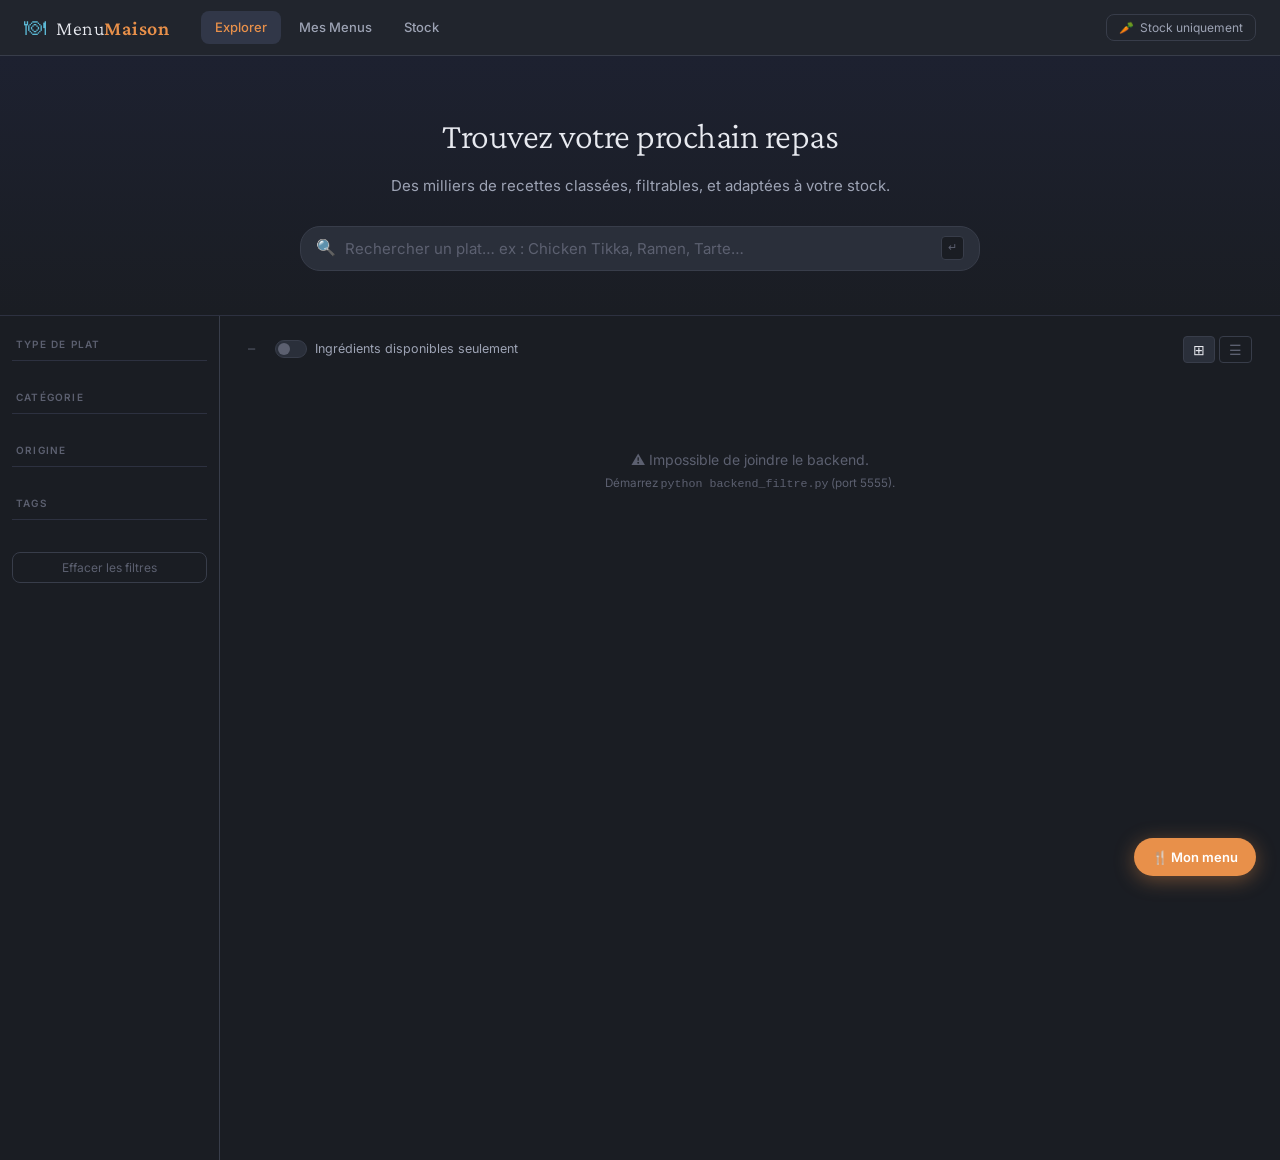
<file: frontend/index.html>
<!DOCTYPE html>
<html lang="fr">
<head>
  <meta charset="UTF-8">
  <meta name="viewport" content="width=device-width, initial-scale=1.0">
  <title>Menu Maison</title>
  <link rel="preconnect" href="https://fonts.googleapis.com">
  <link rel="preconnect" href="https://fonts.gstatic.com" crossorigin>
  <link href="https://fonts.googleapis.com/css2?family=Crimson+Pro:ital,wght@0,300;0,400;0,600;1,400&family=JetBrains+Mono:wght@400;500&family=Inter:wght@300;400;500;600&display=swap" rel="stylesheet">
  <link rel="stylesheet" href="./src/css/styles.css">
</head>
<body>

  <!-- ── HEADER ──────────────────────────────────────────────────────── -->
  <header class="site-header">
    <a class="logo" href="index.html">
      <span class="logo-icon">🍽</span>
      <span class="logo-text">Menu<strong>Maison</strong></span>
    </a>
    <nav class="header-nav">
      <a href="index.html" class="nav-link active">Explorer</a>
      <a href="menu.html"  class="nav-link">Mes Menus</a>
      <a href="stock.html" class="nav-link">Stock</a>
    </nav>
    <div class="header-right">
      <button class="btn-stock-toggle" id="stockToggleHeader" title="Afficher selon mon stock">
        <span class="icon">🥕</span> Stock uniquement
      </button>
    </div>
  </header>

  <!-- ── HERO ─────────────────────────────────────────────────────────── -->
  <section class="hero">
    <div class="hero-inner">
      <h1>Trouvez votre prochain repas</h1>
      <p>Des milliers de recettes classées, filtrables, et adaptées à votre stock.</p>
      <div class="search-bar-wrap">
        <span class="search-icon">🔍</span>
        <input type="text" id="searchInput" class="search-input"
               placeholder="Rechercher un plat… ex : Chicken Tikka, Ramen, Tarte…"
               autocomplete="off" spellcheck="false">
        <kbd class="search-shortcut">↵</kbd>
      </div>
    </div>
  </section>

  <!-- ── MAIN LAYOUT ─────────────────────────────────────────────────── -->
  <div class="layout">

    <!-- Sidebar filtres -->
    <aside class="sidebar" id="sidebar">
      <div class="sidebar-section">
        <h3 class="sidebar-title">Type de plat</h3>
        <div class="filter-group" id="filterType"></div>
      </div>
      <div class="sidebar-section">
        <h3 class="sidebar-title">Catégorie</h3>
        <div class="filter-group scrollable" id="filterCategorie"></div>
      </div>
      <div class="sidebar-section">
        <h3 class="sidebar-title">Origine</h3>
        <div class="filter-group scrollable" id="filterPays"></div>
      </div>
      <div class="sidebar-section">
        <h3 class="sidebar-title">Tags</h3>
        <div class="filter-group scrollable" id="filterTag"></div>
      </div>
      <button class="btn-clear-filters" id="clearFilters">Effacer les filtres</button>
    </aside>

    <!-- Content -->
    <main class="content" id="mainContent">

      <!-- Toolbar -->
      <div class="toolbar">
        <div class="toolbar-left">
          <span class="result-count" id="resultCount">—</span>
          <label class="stock-toggle">
            <input type="checkbox" id="stockOnly">
            <span class="toggle-slider"></span>
            <span class="toggle-label">Ingrédients disponibles seulement</span>
          </label>
        </div>
        <div class="toolbar-right">
          <button class="view-btn active" id="viewGrid" title="Grille">⊞</button>
          <button class="view-btn" id="viewList" title="Liste">☰</button>
        </div>
      </div>

      <!-- Chips filtres actifs -->
      <div class="active-filters" id="activeFilters"></div>

      <!-- Grille résultats -->
      <div class="cards-grid" id="cardsGrid"></div>

      <!-- Pagination -->
      <div class="pagination" id="pagination"></div>

    </main>
  </div>

  <!-- ── MODAL PLAT ───────────────────────────────────────────────────── -->
  <div class="modal-overlay" id="modalOverlay" hidden>
    <div class="modal" id="modalContent">
      <button class="modal-close" id="modalClose">✕</button>
      <div id="modalBody"></div>
    </div>
  </div>

  <!-- ── MENU BUILDER (drawer) ────────────────────────────────────────── -->
  <div class="menu-drawer" id="menuDrawer">
    <div class="drawer-header">
      <span>Menu en cours</span>
      <button id="drawerClose">✕</button>
    </div>
    <div class="drawer-slots">
      <div class="slot" data-pos="Entrée">
        <span class="slot-label">Entrée</span>
        <div class="slot-content" id="slotEntree"><em>Aucune</em></div>
      </div>
      <div class="slot" data-pos="Plat">
        <span class="slot-label">Plat principal</span>
        <div class="slot-content" id="slotPlat"><em>Aucun</em></div>
      </div>
      <div class="slot" data-pos="Dessert">
        <span class="slot-label">Dessert</span>
        <div class="slot-content" id="slotDessert"><em>Aucun</em></div>
      </div>
    </div>
    <div class="drawer-actions">
      <input type="text" id="menuNom" placeholder="Nom du menu…">
      <button class="btn-primary" id="saveMenu">Sauvegarder</button>
    </div>
  </div>
  <button class="fab" id="fabMenu" title="Constructeur de menu">🍴 Mon menu</button>

  <script src="./src/js/index_connector.js"></script>
</body>
</html>
</file>
<file: frontend/src/css/styles.css>
/* ═══════════════════════════════════════════════════════════════════
   Menu Maison — Feuille de style principale
   Inspiré de Scryfall.com : dark, dense, précis, typographie soignée
   ═══════════════════════════════════════════════════════════════════ */

/* ─── Variables ──────────────────────────────────────────────────── */
:root {
  --bg-deep:     #1a1d23;
  --bg-surface:  #21252d;
  --bg-raised:   #2a2f3a;
  --bg-hover:    #313748;
  --bg-card:     #252930;

  --border:      #383d4a;
  --border-subtle: #2d3140;

  --text-primary:   #e8eaf0;
  --text-secondary: #9da3b4;
  --text-muted:     #5c6070;
  --text-accent:    #f0c040;

  --accent:        #e8904a;   /* orange chaud – plats */
  --accent-2:      #5bb8d4;   /* bleu-vert – infos */
  --accent-green:  #6bbf7a;   /* vert – stock ok */
  --accent-red:    #e05c5c;   /* rouge – manquant */
  --accent-yellow: #f0c040;   /* jaune – avertissement */

  --tag-entree:  #7eb8e0;
  --tag-plat:    #e8904a;
  --tag-dessert: #c97ec0;

  --radius-sm:  4px;
  --radius:     8px;
  --radius-lg:  14px;
  --radius-xl:  20px;

  --shadow-card: 0 2px 12px rgba(0,0,0,.45);
  --shadow-modal:0 16px 64px rgba(0,0,0,.75);

  --font-body:    'Inter', sans-serif;
  --font-display: 'Crimson Pro', Georgia, serif;
  --font-mono:    'JetBrains Mono', monospace;

  --header-h: 56px;
  --sidebar-w: 220px;
}

/* ─── Reset & base ────────────────────────────────────────────────── */
*, *::before, *::after { box-sizing: border-box; margin: 0; padding: 0; }

html { scroll-behavior: smooth; }

body {
  background: var(--bg-deep);
  color: var(--text-primary);
  font-family: var(--font-body);
  font-size: 14px;
  line-height: 1.6;
  min-height: 100vh;
}

a { color: var(--accent-2); text-decoration: none; }
a:hover { color: var(--text-primary); }

button { cursor: pointer; font-family: var(--font-body); }
input, select { font-family: var(--font-body); }

/* ─── Header ──────────────────────────────────────────────────────── */
.site-header {
  position: sticky;
  top: 0;
  z-index: 100;
  height: var(--header-h);
  background: var(--bg-surface);
  border-bottom: 1px solid var(--border);
  display: flex;
  align-items: center;
  padding: 0 24px;
  gap: 32px;
}

.logo {
  display: flex;
  align-items: center;
  gap: 10px;
  text-decoration: none;
  flex-shrink: 0;
}
.logo-icon { font-size: 22px; }
.logo-text {
  font-family: var(--font-display);
  font-size: 20px;
  font-weight: 300;
  color: var(--text-primary);
  letter-spacing: .5px;
}
.logo-text strong { font-weight: 600; color: var(--accent); }

.header-nav {
  display: flex;
  gap: 4px;
  flex: 1;
}
.nav-link {
  padding: 6px 14px;
  border-radius: var(--radius);
  font-size: 13px;
  font-weight: 500;
  color: var(--text-secondary);
  transition: background .15s, color .15s;
}
.nav-link:hover, .nav-link.active {
  background: var(--bg-hover);
  color: var(--text-primary);
}
.nav-link.active { color: var(--accent); }

.header-right { margin-left: auto; }

.btn-stock-toggle {
  display: flex;
  align-items: center;
  gap: 6px;
  background: transparent;
  border: 1px solid var(--border);
  border-radius: var(--radius);
  color: var(--text-secondary);
  font-size: 12px;
  padding: 5px 12px;
  transition: all .15s;
}
.btn-stock-toggle:hover,
.btn-stock-toggle.active {
  border-color: var(--accent-green);
  color: var(--accent-green);
  background: rgba(107,191,122,.08);
}

/* ─── Hero ────────────────────────────────────────────────────────── */
.hero {
  background: linear-gradient(180deg, #1d2130 0%, var(--bg-deep) 100%);
  border-bottom: 1px solid var(--border-subtle);
  padding: 52px 24px 44px;
  text-align: center;
}
.hero-inner { max-width: 680px; margin: 0 auto; }

.hero h1 {
  font-family: var(--font-display);
  font-size: 36px;
  font-weight: 300;
  color: var(--text-primary);
  letter-spacing: -.5px;
  margin-bottom: 8px;
}
.hero p {
  color: var(--text-secondary);
  font-size: 15px;
  margin-bottom: 28px;
}

.search-bar-wrap {
  position: relative;
  display: flex;
  align-items: center;
}
.search-icon {
  position: absolute;
  left: 16px;
  font-size: 16px;
  pointer-events: none;
}
.search-input {
  width: 100%;
  background: var(--bg-raised);
  border: 1px solid var(--border);
  border-radius: var(--radius-xl);
  padding: 12px 50px 12px 44px;
  font-size: 15px;
  color: var(--text-primary);
  outline: none;
  transition: border-color .2s, box-shadow .2s;
}
.search-input::placeholder { color: var(--text-muted); }
.search-input:focus {
  border-color: var(--accent-2);
  box-shadow: 0 0 0 3px rgba(91,184,212,.15);
}
.search-shortcut {
  position: absolute;
  right: 16px;
  background: var(--bg-deep);
  border: 1px solid var(--border);
  border-radius: 4px;
  padding: 2px 6px;
  font-family: var(--font-mono);
  font-size: 11px;
  color: var(--text-muted);
}

/* ─── Layout principal ────────────────────────────────────────────── */
.layout {
  display: flex;
  min-height: calc(100vh - var(--header-h) - 180px);
}

/* ─── Sidebar ─────────────────────────────────────────────────────── */
.sidebar {
  width: var(--sidebar-w);
  flex-shrink: 0;
  border-right: 1px solid var(--border);
  padding: 20px 0;
  position: sticky;
  top: var(--header-h);
  height: calc(100vh - var(--header-h));
  overflow-y: auto;
  overflow-x: hidden;
}

.sidebar::-webkit-scrollbar { width: 4px; }
.sidebar::-webkit-scrollbar-track { background: transparent; }
.sidebar::-webkit-scrollbar-thumb { background: var(--border); border-radius: 2px; }

.sidebar-section { padding: 0 12px 20px; }

.sidebar-title {
  font-size: 10px;
  font-weight: 600;
  text-transform: uppercase;
  letter-spacing: 1.2px;
  color: var(--text-muted);
  padding: 0 4px 8px;
  border-bottom: 1px solid var(--border-subtle);
  margin-bottom: 8px;
}

.filter-group { display: flex; flex-direction: column; gap: 2px; }
.filter-group.scrollable { max-height: 180px; overflow-y: auto; }

.filter-chip {
  display: flex;
  align-items: center;
  gap: 6px;
  padding: 5px 8px;
  border-radius: var(--radius);
  font-size: 12.5px;
  color: var(--text-secondary);
  background: transparent;
  border: none;
  text-align: left;
  cursor: pointer;
  transition: background .1s, color .1s;
  white-space: nowrap;
  overflow: hidden;
  text-overflow: ellipsis;
}
.filter-chip:hover { background: var(--bg-raised); color: var(--text-primary); }
.filter-chip.selected {
  background: rgba(232,144,74,.12);
  color: var(--accent);
}
.filter-chip .chip-count {
  margin-left: auto;
  font-family: var(--font-mono);
  font-size: 10px;
  color: var(--text-muted);
}

.btn-clear-filters {
  display: block;
  width: calc(100% - 24px);
  margin: 4px 12px 0;
  padding: 7px;
  background: transparent;
  border: 1px solid var(--border);
  border-radius: var(--radius);
  color: var(--text-muted);
  font-size: 12px;
  transition: all .15s;
}
.btn-clear-filters:hover {
  border-color: var(--accent-red);
  color: var(--accent-red);
}

/* ─── Content ─────────────────────────────────────────────────────── */
.content { flex: 1; padding: 20px 28px; min-width: 0; }

/* ─── Toolbar ─────────────────────────────────────────────────────── */
.toolbar {
  display: flex;
  align-items: center;
  justify-content: space-between;
  margin-bottom: 12px;
  gap: 16px;
}
.toolbar-left {
  display: flex;
  align-items: center;
  gap: 20px;
}
.result-count {
  font-family: var(--font-mono);
  font-size: 12px;
  color: var(--text-muted);
}

/* Toggle stock */
.stock-toggle {
  display: flex;
  align-items: center;
  gap: 8px;
  cursor: pointer;
}
.toggle-slider {
  width: 32px;
  height: 18px;
  background: var(--bg-raised);
  border: 1px solid var(--border);
  border-radius: 9px;
  position: relative;
  transition: background .2s, border-color .2s;
}
.toggle-slider::after {
  content: '';
  position: absolute;
  top: 2px;
  left: 2px;
  width: 12px;
  height: 12px;
  border-radius: 50%;
  background: var(--text-muted);
  transition: transform .2s, background .2s;
}
.stock-toggle input:checked + .toggle-slider { background: rgba(107,191,122,.2); border-color: var(--accent-green); }
.stock-toggle input:checked + .toggle-slider::after { transform: translateX(14px); background: var(--accent-green); }
.stock-toggle input { display: none; }
.toggle-label { font-size: 12.5px; color: var(--text-secondary); }

.toolbar-right { display: flex; gap: 4px; }
.view-btn {
  background: transparent;
  border: 1px solid var(--border);
  border-radius: var(--radius-sm);
  color: var(--text-muted);
  padding: 4px 9px;
  font-size: 14px;
  transition: all .1s;
}
.view-btn:hover, .view-btn.active {
  background: var(--bg-raised);
  color: var(--text-primary);
  border-color: var(--border);
}

/* ─── Active filter chips ─────────────────────────────────────────── */
.active-filters {
  display: flex;
  flex-wrap: wrap;
  gap: 6px;
  margin-bottom: 14px;
}
.active-chip {
  display: inline-flex;
  align-items: center;
  gap: 5px;
  padding: 3px 10px 3px 8px;
  background: rgba(232,144,74,.12);
  border: 1px solid rgba(232,144,74,.3);
  border-radius: 20px;
  font-size: 12px;
  color: var(--accent);
}
.active-chip button {
  background: none;
  border: none;
  color: inherit;
  font-size: 13px;
  padding: 0;
  line-height: 1;
  opacity: .7;
}
.active-chip button:hover { opacity: 1; }

/* ─── Cards grid ──────────────────────────────────────────────────── */
.cards-grid {
  display: grid;
  grid-template-columns: repeat(auto-fill, minmax(200px, 1fr));
  gap: 14px;
}

.cards-grid.list-view {
  grid-template-columns: 1fr;
}

/* Carte plat */
.meal-card {
  background: var(--bg-card);
  border: 1px solid var(--border-subtle);
  border-radius: var(--radius-lg);
  overflow: hidden;
  cursor: pointer;
  transition: transform .15s, border-color .15s, box-shadow .15s;
  position: relative;
}
.meal-card:hover {
  transform: translateY(-2px);
  border-color: var(--border);
  box-shadow: var(--shadow-card);
}

.card-img-wrap {
  position: relative;
  aspect-ratio: 4/3;
  overflow: hidden;
  background: var(--bg-raised);
}
.card-img {
  width: 100%;
  height: 100%;
  object-fit: cover;
  transition: transform .3s;
}
.meal-card:hover .card-img { transform: scale(1.04); }

.card-type-badge {
  position: absolute;
  top: 8px;
  left: 8px;
  padding: 2px 8px;
  border-radius: 20px;
  font-size: 10px;
  font-weight: 600;
  text-transform: uppercase;
  letter-spacing: .8px;
  backdrop-filter: blur(8px);
}
.badge-entree  { background: rgba(126,184,224,.2); color: var(--tag-entree); border: 1px solid rgba(126,184,224,.3); }
.badge-plat    { background: rgba(232,144,74,.2);  color: var(--tag-plat);   border: 1px solid rgba(232,144,74,.3); }
.badge-dessert { background: rgba(201,126,192,.2); color: var(--tag-dessert);border: 1px solid rgba(201,126,192,.3);}

.stock-badge {
  position: absolute;
  top: 8px;
  right: 8px;
  width: 22px;
  height: 22px;
  border-radius: 50%;
  font-size: 11px;
  display: flex;
  align-items: center;
  justify-content: center;
  backdrop-filter: blur(8px);
}
.stock-ok   { background: rgba(107,191,122,.25); }
.stock-warn { background: rgba(224,92,92,.25); }

.card-body { padding: 12px 12px 14px; }

.card-title {
  font-family: var(--font-display);
  font-size: 15px;
  font-weight: 600;
  color: var(--text-primary);
  margin-bottom: 4px;
  line-height: 1.3;
  display: -webkit-box;
  -webkit-line-clamp: 2;
  -webkit-box-orient: vertical;
  overflow: hidden;
}

.card-meta {
  display: flex;
  align-items: center;
  gap: 6px;
  font-size: 11.5px;
  color: var(--text-muted);
}
.card-meta .dot { color: var(--border); }
.card-pays { font-size: 11px; }

.card-actions {
  display: flex;
  gap: 6px;
  padding: 0 12px 12px;
}
.btn-add-menu {
  flex: 1;
  background: var(--bg-raised);
  border: 1px solid var(--border);
  border-radius: var(--radius-sm);
  color: var(--text-secondary);
  font-size: 11px;
  padding: 5px;
  transition: all .1s;
}
.btn-add-menu:hover {
  background: rgba(232,144,74,.1);
  border-color: var(--accent);
  color: var(--accent);
}

/* Vue liste */
.cards-grid.list-view .meal-card {
  display: flex;
  flex-direction: row;
  height: 80px;
}
.cards-grid.list-view .card-img-wrap {
  width: 80px;
  flex-shrink: 0;
  aspect-ratio: unset;
  height: 100%;
}
.cards-grid.list-view .card-body {
  display: flex;
  flex-direction: column;
  justify-content: center;
  padding: 10px 14px;
}
.cards-grid.list-view .card-actions { display: none; }

/* ─── État vide / chargement ──────────────────────────────────────── */
.state-empty, .state-loading {
  grid-column: 1 / -1;
  text-align: center;
  padding: 60px 20px;
  color: var(--text-muted);
}
.state-loading { animation: pulse 1.2s infinite; }
@keyframes pulse { 0%,100%{opacity:.5} 50%{opacity:1} }

/* ─── Pagination ──────────────────────────────────────────────────── */
.pagination {
  display: flex;
  justify-content: center;
  gap: 4px;
  padding: 28px 0 8px;
  flex-wrap: wrap;
}
.page-btn {
  background: var(--bg-raised);
  border: 1px solid var(--border);
  border-radius: var(--radius-sm);
  color: var(--text-secondary);
  font-family: var(--font-mono);
  font-size: 12px;
  padding: 5px 10px;
  min-width: 34px;
  transition: all .1s;
}
.page-btn:hover:not(:disabled) {
  background: var(--bg-hover);
  color: var(--text-primary);
  border-color: var(--accent-2);
}
.page-btn.active {
  background: var(--accent);
  border-color: var(--accent);
  color: #fff;
  font-weight: 600;
}
.page-btn:disabled { opacity: .3; cursor: not-allowed; }

/* ─── Modal ───────────────────────────────────────────────────────── */
.modal-overlay {
  position: fixed;
  inset: 0;
  background: rgba(10,12,18,.8);
  backdrop-filter: blur(6px);
  z-index: 200;
  display: flex;
  align-items: flex-start;
  justify-content: center;
  padding: 40px 20px;
  overflow-y: auto;
}
.modal-overlay[hidden] { display: none !important; }

.modal {
  background: var(--bg-surface);
  border: 1px solid var(--border);
  border-radius: var(--radius-xl);
  width: 100%;
  max-width: 760px;
  position: relative;
  box-shadow: var(--shadow-modal);
  animation: modalIn .2s ease;
}
@keyframes modalIn {
  from { opacity: 0; transform: translateY(-16px) scale(.98); }
  to   { opacity: 1; transform: none; }
}

.modal-close {
  position: absolute;
  top: 14px;
  right: 14px;
  background: var(--bg-raised);
  border: 1px solid var(--border);
  border-radius: 50%;
  width: 30px;
  height: 30px;
  color: var(--text-secondary);
  font-size: 13px;
  z-index: 1;
  transition: all .1s;
}
.modal-close:hover { color: var(--text-primary); background: var(--bg-hover); }

/* Contenu de la modal plat */
.modal-plat-header {
  display: flex;
  gap: 20px;
  padding: 24px;
  border-bottom: 1px solid var(--border-subtle);
}
.modal-plat-img {
  width: 200px;
  height: 150px;
  object-fit: cover;
  border-radius: var(--radius);
  flex-shrink: 0;
}
.modal-plat-info { flex: 1; }
.modal-plat-title {
  font-family: var(--font-display);
  font-size: 26px;
  font-weight: 600;
  margin-bottom: 6px;
}
.modal-badges { display: flex; gap: 6px; flex-wrap: wrap; margin-bottom: 10px; }
.badge {
  padding: 2px 9px;
  border-radius: 20px;
  font-size: 11px;
  font-weight: 600;
  letter-spacing: .5px;
}
.badge-type  { background: rgba(232,144,74,.15); color: var(--accent); border: 1px solid rgba(232,144,74,.3); }
.badge-pays  { background: rgba(91,184,212,.12); color: var(--accent-2); border: 1px solid rgba(91,184,212,.25); }
.badge-tag   { background: var(--bg-raised); color: var(--text-secondary); border: 1px solid var(--border); }
.badge-aller { background: rgba(224,92,92,.12); color: var(--accent-red); border: 1px solid rgba(224,92,92,.3); }

.modal-tabs {
  display: flex;
  border-bottom: 1px solid var(--border-subtle);
  padding: 0 24px;
}
.tab-btn {
  background: none;
  border: none;
  border-bottom: 2px solid transparent;
  color: var(--text-secondary);
  font-size: 13px;
  font-weight: 500;
  padding: 12px 16px;
  margin-bottom: -1px;
  transition: all .15s;
}
.tab-btn:hover { color: var(--text-primary); }
.tab-btn.active { border-color: var(--accent); color: var(--accent); }

.tab-content { padding: 20px 24px; display: none; }
.tab-content.active { display: block; }

/* Ingrédients */
.ingredients-list { display: flex; flex-direction: column; gap: 6px; }
.ingredient-row {
  display: flex;
  align-items: center;
  gap: 10px;
  padding: 7px 10px;
  background: var(--bg-raised);
  border-radius: var(--radius-sm);
}
.ing-name { flex: 1; font-size: 13px; }
.ing-qty {
  font-family: var(--font-mono);
  font-size: 12px;
  color: var(--text-secondary);
  text-align: right;
  min-width: 70px;
}
.ing-status {
  width: 8px;
  height: 8px;
  border-radius: 50%;
  flex-shrink: 0;
}
.ing-ok     { background: var(--accent-green); }
.ing-warn   { background: var(--accent-red); }
.ing-absent { background: var(--text-muted); }

/* Recette / instructions */
.instructions-text {
  font-size: 13.5px;
  line-height: 1.75;
  color: var(--text-secondary);
  white-space: pre-wrap;
}

/* Nutrition */
.nutrition-grid {
  display: grid;
  grid-template-columns: repeat(4, 1fr);
  gap: 10px;
  margin-top: 4px;
}
.nutrition-item {
  background: var(--bg-raised);
  border-radius: var(--radius);
  padding: 12px 8px;
  text-align: center;
}
.nutrition-val {
  font-family: var(--font-mono);
  font-size: 20px;
  font-weight: 500;
  color: var(--text-primary);
}
.nutrition-label {
  font-size: 11px;
  color: var(--text-muted);
  margin-top: 2px;
}

/* Vidéo */
.video-embed {
  width: 100%;
  aspect-ratio: 16/9;
  border-radius: var(--radius);
  border: none;
}

/* ─── Menu Drawer (FAB) ───────────────────────────────────────────── */
.fab {
  position: fixed;
  bottom: 24px;
  right: 24px;
  background: var(--accent);
  border: none;
  border-radius: var(--radius-xl);
  color: #fff;
  font-size: 13px;
  font-weight: 600;
  padding: 11px 18px;
  box-shadow: 0 4px 20px rgba(232,144,74,.4);
  transition: transform .15s, box-shadow .15s;
  z-index: 150;
}
.fab:hover { transform: translateY(-2px); box-shadow: 0 6px 28px rgba(232,144,74,.5); }

.menu-drawer {
  position: fixed;
  bottom: 80px;
  right: 24px;
  width: 300px;
  background: var(--bg-surface);
  border: 1px solid var(--border);
  border-radius: var(--radius-xl);
  box-shadow: var(--shadow-modal);
  z-index: 150;
  transform: translateY(20px) scale(.97);
  opacity: 0;
  pointer-events: none;
  transition: all .2s ease;
}
.menu-drawer.open {
  transform: none;
  opacity: 1;
  pointer-events: all;
}

.drawer-header {
  display: flex;
  align-items: center;
  justify-content: space-between;
  padding: 14px 16px;
  border-bottom: 1px solid var(--border-subtle);
  font-weight: 600;
  font-size: 13px;
}
.drawer-header button {
  background: none;
  border: none;
  color: var(--text-muted);
  font-size: 14px;
}

.drawer-slots { padding: 12px 16px; display: flex; flex-direction: column; gap: 8px; }

.slot {
  background: var(--bg-raised);
  border-radius: var(--radius);
  padding: 10px 12px;
}
.slot-label {
  font-size: 10px;
  font-weight: 600;
  text-transform: uppercase;
  letter-spacing: 1px;
  color: var(--text-muted);
  display: block;
  margin-bottom: 4px;
}
.slot-content { font-size: 13px; color: var(--text-primary); }
.slot-content em { color: var(--text-muted); font-style: normal; }

.drawer-actions {
  padding: 12px 16px 16px;
  display: flex;
  gap: 8px;
  border-top: 1px solid var(--border-subtle);
}
.drawer-actions input {
  flex: 1;
  background: var(--bg-raised);
  border: 1px solid var(--border);
  border-radius: var(--radius-sm);
  color: var(--text-primary);
  font-size: 13px;
  padding: 7px 10px;
  outline: none;
}
.btn-primary {
  background: var(--accent);
  border: none;
  border-radius: var(--radius-sm);
  color: #fff;
  font-size: 13px;
  font-weight: 600;
  padding: 7px 14px;
  transition: opacity .15s;
}
.btn-primary:hover { opacity: .85; }

/* ─── Page Détail ─────────────────────────────────────────────────── */
.detail-page .detail-layout {
  max-width: 900px;
  margin: 40px auto;
  padding: 0 24px;
}
.detail-loading {
  text-align: center;
  color: var(--text-muted);
  padding: 80px;
}

.detail-hero {
  display: grid;
  grid-template-columns: 320px 1fr;
  gap: 32px;
  margin-bottom: 32px;
}
.detail-img {
  width: 100%;
  aspect-ratio: 4/3;
  object-fit: cover;
  border-radius: var(--radius-lg);
}
.detail-title {
  font-family: var(--font-display);
  font-size: 34px;
  font-weight: 300;
  line-height: 1.2;
  margin-bottom: 12px;
}
.detail-meta-row {
  display: flex;
  flex-wrap: wrap;
  gap: 6px;
  margin-bottom: 16px;
}
.detail-video-btn {
  display: inline-flex;
  align-items: center;
  gap: 6px;
  background: rgba(224,92,92,.12);
  border: 1px solid rgba(224,92,92,.3);
  border-radius: var(--radius);
  color: #e05c5c;
  font-size: 12px;
  padding: 5px 12px;
  transition: all .15s;
}
.detail-video-btn:hover { background: rgba(224,92,92,.2); }

/* ─── Page Menus ──────────────────────────────────────────────────── */
.page-inner {
  max-width: 1200px;
  margin: 0 auto;
  padding: 32px 28px;
}
.page-header-row {
  display: flex;
  align-items: center;
  justify-content: space-between;
  margin-bottom: 24px;
  gap: 16px;
  flex-wrap: wrap;
}
.page-title {
  font-family: var(--font-display);
  font-size: 28px;
  font-weight: 300;
}

.menus-grid {
  display: grid;
  grid-template-columns: repeat(auto-fill, minmax(280px, 1fr));
  gap: 16px;
}
.menu-card {
  background: var(--bg-card);
  border: 1px solid var(--border-subtle);
  border-radius: var(--radius-lg);
  padding: 18px 20px;
  cursor: pointer;
  transition: border-color .15s, box-shadow .15s;
}
.menu-card:hover { border-color: var(--border); box-shadow: var(--shadow-card); }
.menu-card-title {
  font-family: var(--font-display);
  font-size: 18px;
  font-weight: 600;
  margin-bottom: 6px;
}
.menu-card-date {
  font-size: 12px;
  color: var(--text-muted);
  margin-bottom: 12px;
  font-family: var(--font-mono);
}
.menu-plats-preview { display: flex; flex-direction: column; gap: 4px; }
.menu-plat-row { font-size: 12.5px; color: var(--text-secondary); display: flex; gap: 6px; }
.menu-pos-label {
  font-size: 10px;
  font-weight: 600;
  text-transform: uppercase;
  color: var(--text-muted);
  width: 50px;
  flex-shrink: 0;
}
.menu-card-actions {
  display: flex;
  gap: 6px;
  margin-top: 14px;
  border-top: 1px solid var(--border-subtle);
  padding-top: 12px;
}
.btn-danger {
  background: transparent;
  border: 1px solid var(--border);
  border-radius: var(--radius-sm);
  color: var(--text-muted);
  font-size: 11px;
  padding: 4px 10px;
  transition: all .15s;
}
.btn-danger:hover { border-color: var(--accent-red); color: var(--accent-red); }

/* ─── Page Stock ──────────────────────────────────────────────────── */
.stock-toolbar {
  display: flex;
  gap: 12px;
  align-items: center;
}
.stock-search-input {
  background: var(--bg-raised);
  border: 1px solid var(--border);
  border-radius: var(--radius);
  color: var(--text-primary);
  font-size: 13px;
  padding: 7px 12px;
  outline: none;
  width: 240px;
  transition: border-color .2s;
}
.stock-search-input:focus { border-color: var(--accent-2); }

.stock-grid {
  display: grid;
  grid-template-columns: repeat(auto-fill, minmax(200px, 1fr));
  gap: 10px;
}
.stock-item {
  background: var(--bg-card);
  border: 1px solid var(--border-subtle);
  border-radius: var(--radius);
  padding: 12px 14px;
  display: flex;
  flex-direction: column;
  gap: 8px;
}
.stock-item.in-stock { border-color: rgba(107,191,122,.25); }
.stock-item-name { font-size: 13px; font-weight: 500; }
.stock-item-controls {
  display: flex;
  align-items: center;
  gap: 6px;
}
.stock-qty-input {
  width: 60px;
  background: var(--bg-raised);
  border: 1px solid var(--border);
  border-radius: var(--radius-sm);
  color: var(--text-primary);
  font-family: var(--font-mono);
  font-size: 13px;
  padding: 4px 7px;
  outline: none;
  text-align: right;
}
.stock-unit-input {
  flex: 1;
  background: var(--bg-raised);
  border: 1px solid var(--border);
  border-radius: var(--radius-sm);
  color: var(--text-secondary);
  font-size: 12px;
  padding: 4px 7px;
  outline: none;
}
.stock-save-btn {
  background: var(--bg-raised);
  border: 1px solid var(--border);
  border-radius: var(--radius-sm);
  color: var(--text-secondary);
  font-size: 11px;
  padding: 4px 8px;
  transition: all .1s;
}
.stock-save-btn:hover { border-color: var(--accent-green); color: var(--accent-green); }
.stock-status-dot {
  width: 8px;
  height: 8px;
  border-radius: 50%;
  background: var(--text-muted);
  flex-shrink: 0;
}
.stock-item.in-stock .stock-status-dot { background: var(--accent-green); }

/* Toast */
.toast {
  position: fixed;
  bottom: 24px;
  left: 50%;
  transform: translateX(-50%) translateY(60px);
  background: var(--bg-raised);
  border: 1px solid var(--border);
  border-radius: var(--radius);
  padding: 10px 20px;
  font-size: 13px;
  color: var(--text-primary);
  z-index: 300;
  transition: transform .25s ease;
  box-shadow: var(--shadow-card);
  pointer-events: none;
}
.toast.show { transform: translateX(-50%) translateY(0); }

/* ─── Scrollbar globale ───────────────────────────────────────────── */
::-webkit-scrollbar { width: 6px; height: 6px; }
::-webkit-scrollbar-track { background: transparent; }
::-webkit-scrollbar-thumb { background: var(--border); border-radius: 3px; }

/* ─── Responsive ──────────────────────────────────────────────────── */
@media (max-width: 768px) {
  .sidebar { display: none; }
  .hero h1 { font-size: 26px; }
  .detail-hero { grid-template-columns: 1fr; }
  .modal-plat-header { flex-direction: column; }
  .modal-plat-img { width: 100%; height: 200px; }
  .nutrition-grid { grid-template-columns: repeat(2,1fr); }
}
</file>
